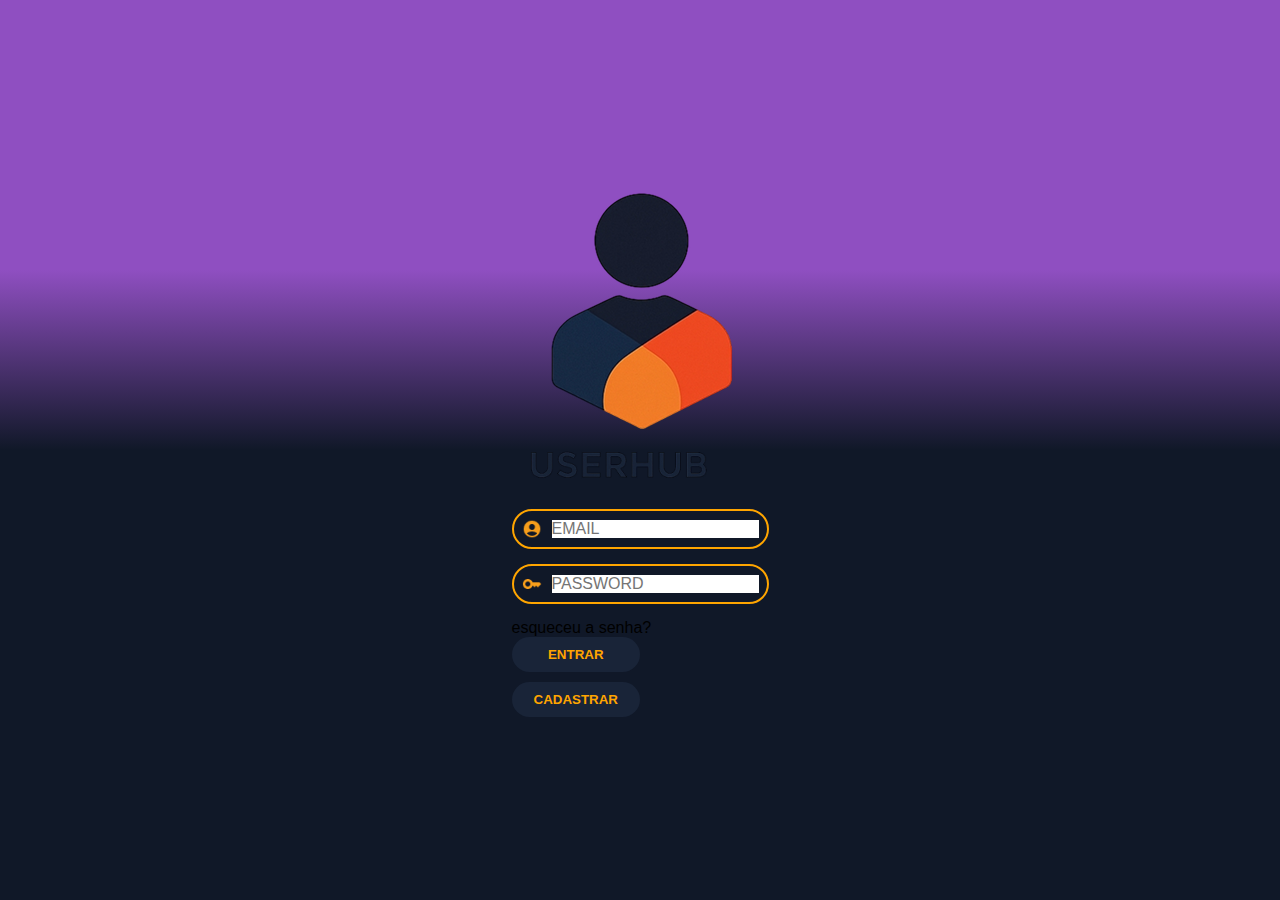
<file: index.html>
<html lang="pt-BR">
<head>
  <meta charset="UTF-8">
  <meta name="viewport" content="width=device-width, initial-scale=1.0">
  <title>Login - UserHub</title>
  <link rel="stylesheet" href="./css/style.css">
</head>
<body>
  <div class="container">
    <img src="./assets/logo.png" alt="User icon" class="main-icon">
  
    <div class="card-login">
      <img src="./assets/name.png" alt="UserHub" class="name-icon">
      <form id="loginForm">
        <div class="input-box">
          <img src="./assets/account-icon.png" alt="User icon" class="icon">
          <input id="email" type="email" placeholder="EMAIL" required autocomplete="off">
        </div>
        <div class="input-box">
          <img src="./assets/key-icon.png" alt="Key icon" class="icon">
          <input id="senha" type="password" placeholder="PASSWORD" required autocomplete="off">
        </div>
        <p id="forgot" class="forgot">esqueceu a senha?</p>
        <p id="loginError"></p>
        <button type="submit" class="btn">ENTRAR</button>
        <button type="button" class="btn" onclick="window.location.href='cadastro.html'">CADASTRAR</button>
      </form>
    </div>
  </div>
</body>
</html>
</file>
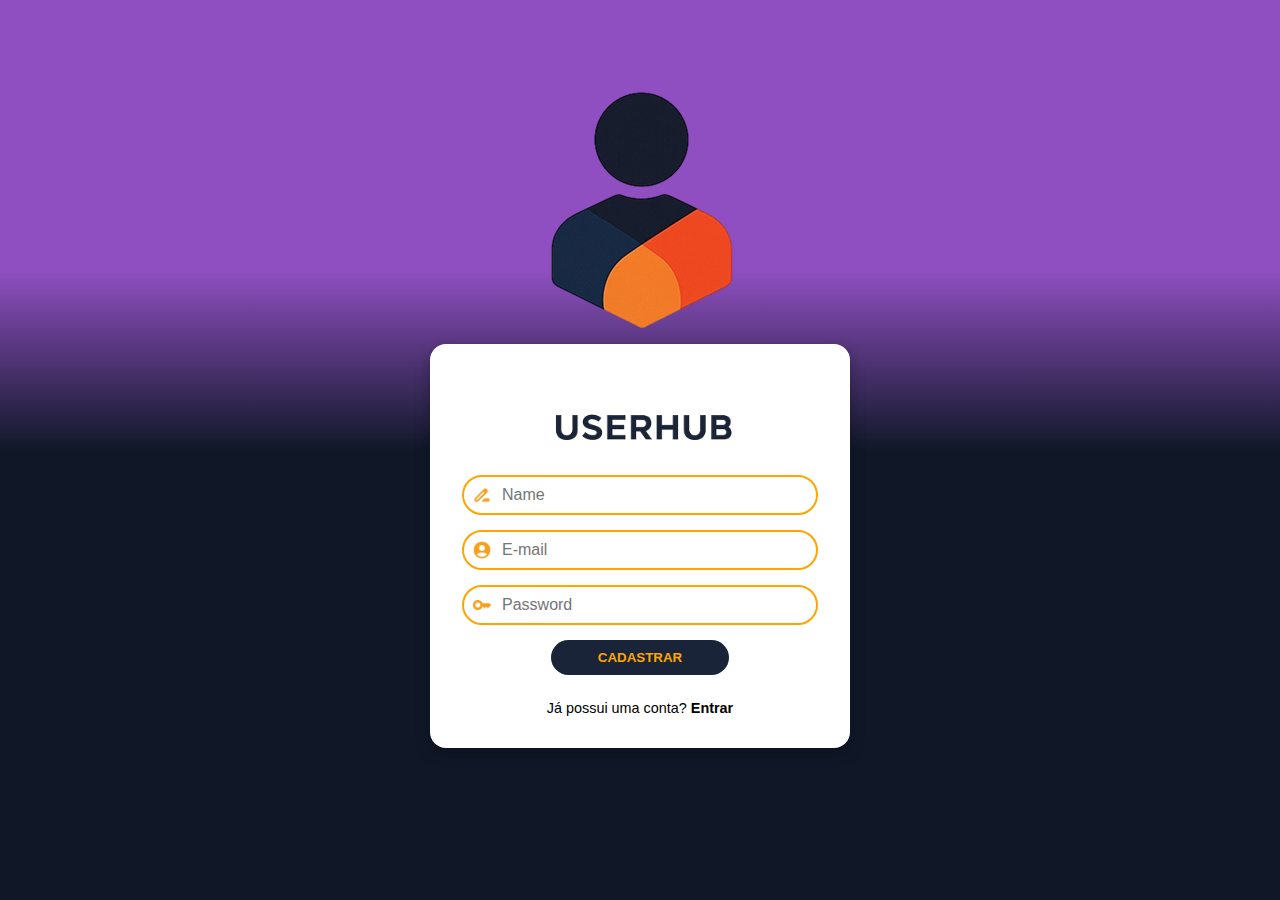
<file: cadastro.html>
<!DOCTYPE html>
<html lang="pt-BR">
<head>
  <meta charset="UTF-8">
  <meta name="viewport" content="width=device-width, initial-scale=1.0">
  <title>UserHub Register</title>
  <link rel="stylesheet" href="css/cadastro.css">

</head>
<body>
  <div class="container">
        <img src="./assets/logo.png" alt="User Icon" class="main-icon">
    <div class="form-box">
      <img src="./assets/name.png" alt="UserHub" class="name-icon">
      <form id="registerForm">
        <div class="input-box">
          <img src="./assets/name-register-icon.png" alt="Name Icon" class="icon">
          <input type="text" id="nome" placeholder="Name" required>
        </div>
        <div class="input-box">
          <img src="./assets/account-icon.png" alt="User icon" class="icon">
          <input type="email" id="email" placeholder="E-mail" required>
        </div>
        <div class="input-box">
          <img src="./assets/key-icon.png" alt="Key icon" class="icon">
          <input type="password" id="senha" placeholder="Password" required>
        </div>
        <p id="cadastroErro" class="mensagem-erro"></p>
        <p id="cadastroSucesso" class="mesagem-sucesso"></p>
        <button type="submit" class="btn">CADASTRAR</button>
      </form>
      <p class="login-link">Já possui uma conta? <a href="login.html">Entrar</a></p>
    </div>
  </div>
  <script src="js/cadastro.js"></script>
</body>
</html>
</file>
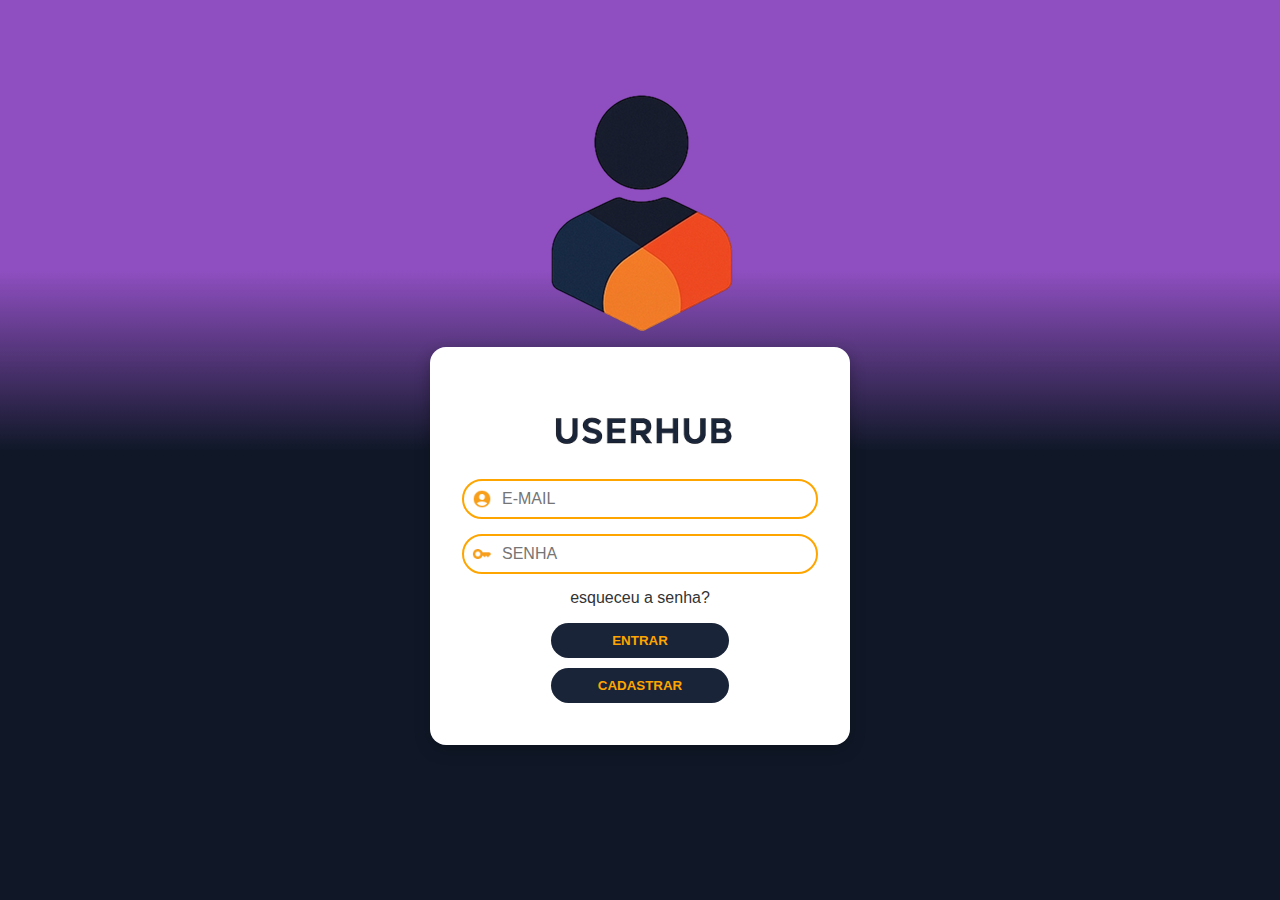
<file: listagem.html>
<!DOCTYPE html> 
<html lang="pt-BR"> 
<head>
  <meta charset="UTF-8" />
  <meta name="viewport" content="width=device-width, initial-scale=1" />
  <title>Listagem</title>
  <link rel="stylesheet" href="./css/listagem.css" />
</head>
<body>
  <header class="header">
    <div class="logo-container">
      <img src="assets/name.png" alt="logo-name" class="logo-name">
    </div>
    <div class="search-container">
      <input id="searchInput" type="text" placeholder="Buscar por nome..." />
    </div>
        <div class="user-menu">
          <span id="username"></span>
          <img src="" alt="User" class="user-icon" id="userIconImg">
          <div class="dropdown-content">
            <a href="perfil.html">Perfil</a>
              <a href="tmdb.html">Filmes</a>
              <a href="login.html" id="sair">Sair</a>
          </div>
        </div>
  </header>
  <main class="main">
    <div class="table-wrapper">
      <table class="user-table">
        <thead>
          <tr>
            <th>ID</th>
            <th>NOME</th>
            <th>E-MAIL</th>
            <th>DATA</th>
            <th>AÇÕES</th>
          </tr>
        </thead>
        <tbody id="userTableBody"></tbody>
      </table>
      <p class="user-count">USUÁRIOS CADASTRADOS: <span id="userCount">--</span></p>
    </div>
  </main>
  <div id="editModal" class="modal">
    <div class="modal-content">
      <span class="close-btn" onclick="closeEditModal()">&times;</span>
      <h2>Editar Usuário</h2>
      <input type="hidden" id="editUserId" />
      
      <label for="editNome">Nome:</label>
      <input type="text" id="editNome" />
      
      <label for="editEmail">E-mail:</label>
      <input type="email" id="editEmail" />
      
      <button onclick="saveUserEdit()">Salvar</button>
    </div>
  </div>

  <div id="confirmDeleteModal" class="modal">
    <div class="modal-content">
      <span class="close-btn" onclick="closeDeleteModal()">&times;</span>
      <h2>Confirmar Exclusão</h2>
      <p>Tem certeza que deseja excluir este usuário?</p>
      <input type="hidden" id="deleteUserId" />
      <div style="display: flex; justify-content: flex-end; gap: 10px; margin-top: 20px;">
        <button onclick="confirmDeleteUser()" style="background-color: #dc2626;">Excluir</button>
        <button onclick="closeDeleteModal()">Cancelar</button>
      </div>
    </div>
  </div>
    <footer>
      <div class="icon-container">
        <img src="./assets/logo.png" alt="Ícone de usuário" />
      </div>
    </footer>
  <script src="./js/listagem.js"></script>
</body>
</html>
</file>
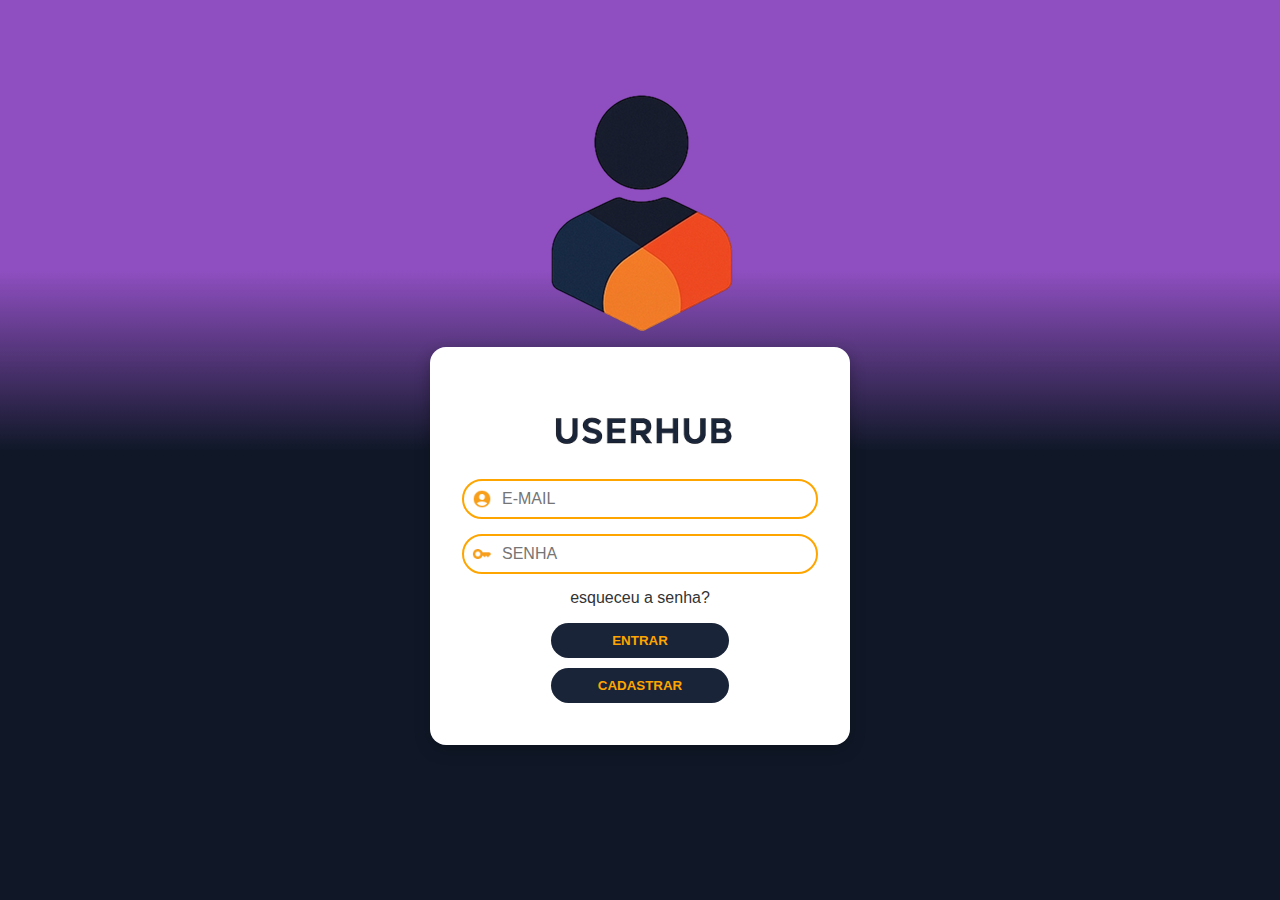
<file: login.html>
<!DOCTYPE html>
<html lang="pt-BR">
<head>
  <meta charset="UTF-8">
  <meta name="viewport" content="width=device-width, initial-scale=1.0">
  <title>Login - UserHub</title>
  <link rel="stylesheet" href="./css/login.css">
</head>
<body>
  <div class="container">
    <img src="./assets/logo.png" alt="User icon" class="main-icon">
  
    <div class="form-box">
      <img src="./assets/name.png" alt="UserHub" class="name-icon">
      <form id="loginForm">
        <div class="input-box">
          <img src="./assets/account-icon.png" alt="User icon" class="icon">
          <input id="email" type="email" placeholder="E-MAIL" required autocomplete="off">
        </div>
        <div class="input-box">
          <img src="./assets/key-icon.png" alt="Key icon" class="icon">
          <input id="senha" type="password" placeholder="SENHA" required autocomplete="off">
        </div>
        <p id="forgot" class="forgot">esqueceu a senha?</p>
        <p id="loginError"></p>
        <button type="submit" class="btn">ENTRAR</button>
        <button type="button" class="btn" onclick="window.location.href='cadastro.html'">CADASTRAR</button>
      </form>
    </div>
  </div>
  <script src="./js/login.js"></script>
</body>
</html>
</file>
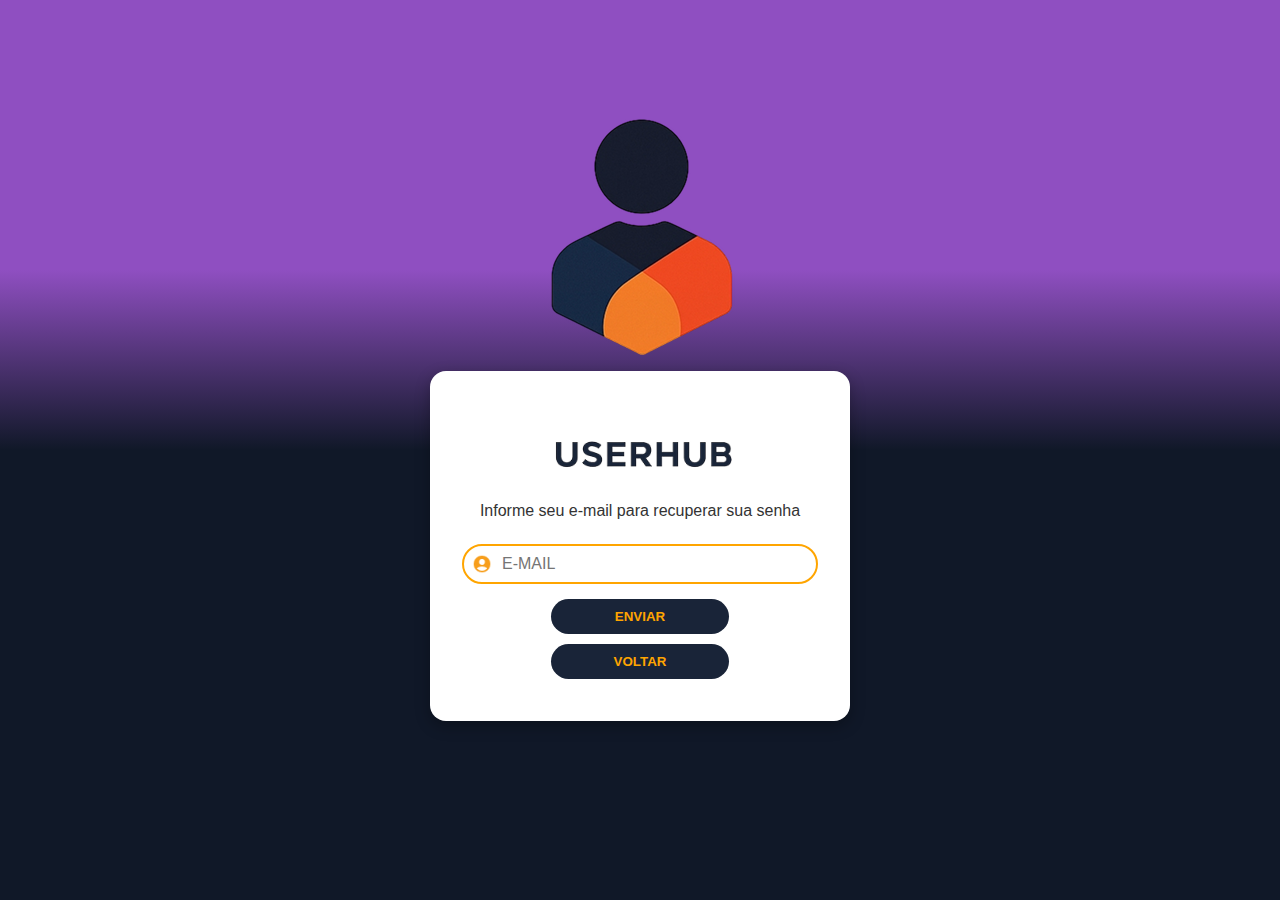
<file: recuperar.html>
<!DOCTYPE html>
<html lang="pt-BR">
<head>
  <meta charset="UTF-8">
  <meta name="viewport" content="width=device-width, initial-scale=1.0">
  <title>Recuperar Senha - UserHub</title>
  <link rel="stylesheet" href="./css/login.css">
</head>
<body>
  <div class="container">
    <img src="./assets/logo.png" alt="User icon" class="main-icon">

    <div class="form-box">
      <img src="./assets/name.png" alt="UserHub" class="name-icon">
      <form id="recoveryForm">
        <p style="margin-bottom: 1.5rem; font-size: 1rem; color: #333;">Informe seu e-mail para recuperar sua senha</p>
        <div class="input-box">
          <img src="./assets/account-icon.png" alt="User icon" class="icon">
          <input id="emailRecuperacao" type="email" placeholder="E-MAIL" required autocomplete="off">
        </div>
        <p id="recoveryMessage" style="color: red; font-size: 13px; margin-bottom: 10px;"></p>
        <button type="submit" class="btn">ENVIAR</button>
        <button type="button" class="btn" onclick="window.location.href='login.html'">VOLTAR</button>
      </form>
    </div>
  </div>
  <script>
    document.getElementById('recoveryForm').addEventListener('submit', function(event) {
      event.preventDefault();
      const email = document.getElementById('emailRecuperacao').value;
      const msg = document.getElementById('recoveryMessage');

      if (!email.includes('@')) {
        msg.textContent = 'Digite um e-mail válido.';
      } else {
        msg.style.color = 'green';
        msg.textContent = 'Se o e-mail estiver cadastrado, você receberá instruções de recuperação.';
      }
    });
  </script>
</body>
</html>
</file>
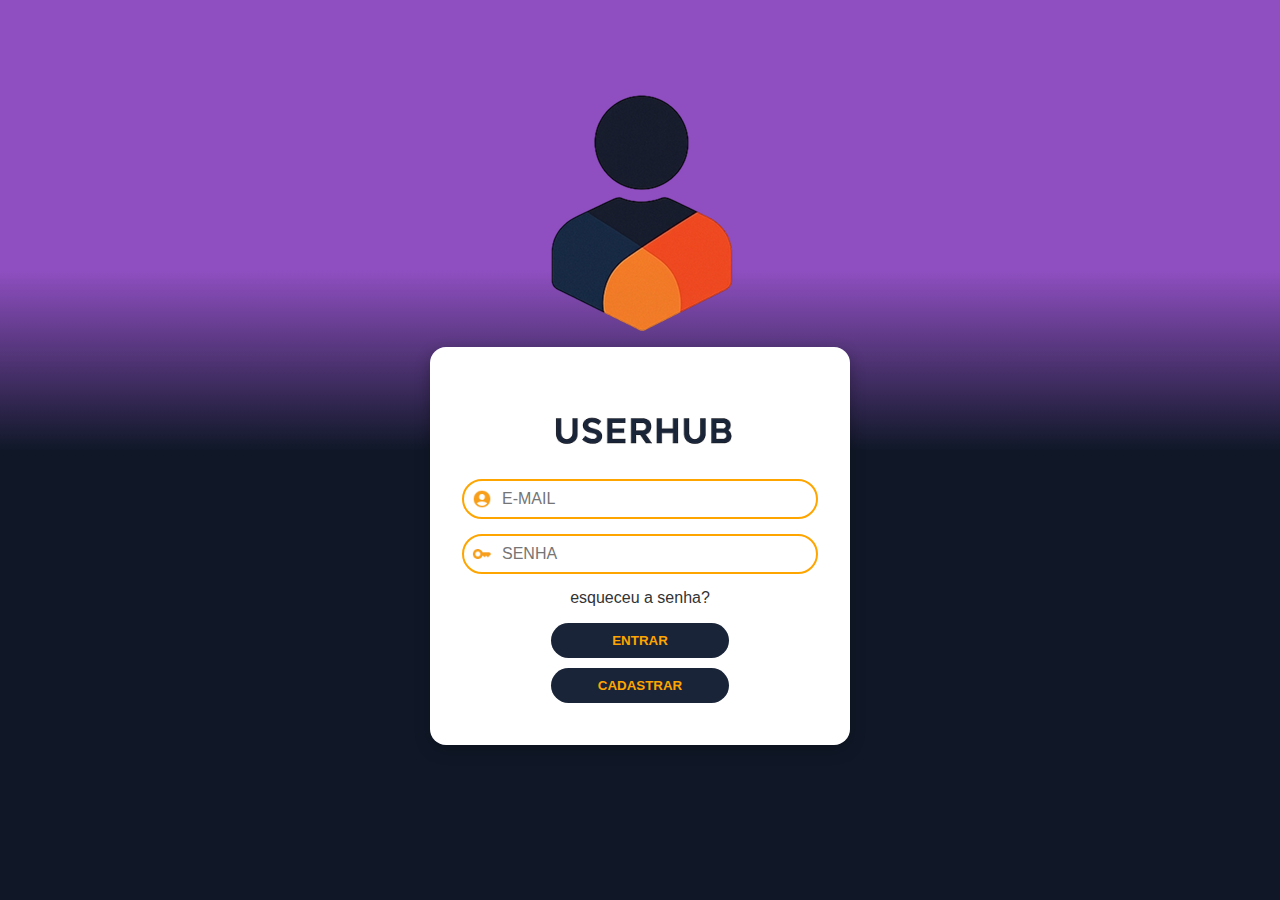
<file: tmdb.html>
<!DOCTYPE html>
<html lang="pt-BR">
<head>
  <meta charset="UTF-8">
  <meta name="viewport" content="width=device-width, initial-scale=1">
  <title>Filmes TMDB</title>
  <link rel="stylesheet" href="./css/tmdb.css">
</head>
<body>
  <header class="header">
    <div class="logo-container"></div>
      <img src="./assets/name.png" alt="Logo" class="logo-name">
    </div>
    <div class="search-container">
      <input id="searchInput" type="text" placeholder="Buscar por nome..." />
    </div>
      <div class="user-menu">
        <span id="username"></span>
        <img src="" alt="User" class="user-icon" id="userIconImg">
        <div class="dropdown-content">
          <a href="#" id="perfil">Perfil</a>
          <a href="#" id="listaUsuarios">Lista de Usuários</a>
          <a href="#" id="sair">Sair</a>
        </div>
      </div>
  </header>
  <main class="main">
    <div class="container">
      <div id="filmesList" class="filmes-list"></div>
      <div id="paginacao" class="paginacao"></div>
    </div>
    <div id="modal" class="modal hidden">
      <div class="modal-content">
        <span id="closeModal" class="close">&times;</span>
        <h2 id="modalTitle"></h2>
        <iframe id="modalTrailer" width="100%" height="315" frameborder="0" allowfullscreen></iframe>
        <p id="modalSinopse"></p>
      </div>
    </div>
  </main>
    <footer>
      <div class="icon-container">
        <img src="./assets/logo.png" alt="Ícone de usuário" />
      </div>
    </footer>
  <script src="./js/tmdb.js"></script>
</body>
</html>
</file>
<file: css/style.css>
* {
  margin: 0;
  padding: 0;
  box-sizing: border-box;
}

body, html {
  width: 100%;
  min-height: 100%;
  overflow-x: hidden;
  overflow-y: auto;
  font-family: Arial, sans-serif;
  background: linear-gradient(to bottom, #8F4FC1 30%, #101828 50%);
}

.container {
  width: 100%;
  min-height: 100vh;
  display: flex;
  flex-direction: column;
  align-items: center;
  justify-content: center;
  padding-top: 2rem;
  padding-bottom: 2rem;
}

.main-icon {
  width: 200px;
  margin-bottom: 10px;
}

.name-icon {
  width: 206px;
  margin-bottom: 1.5rem;
}

.form-box {
  background-color: #fff;
  padding: 2rem;
  padding-top: 4rem;
  border-radius: 1rem;
  box-shadow: 0 5px 15px rgba(0, 0, 0, 0.3);
  width: 90%;
  max-width: 420px;
  text-align: center;
  position: relative;
  margin-bottom: 5rem;
}

.input-box {
  display: flex;
  align-items: center;
  border: 2px solid orange;
  border-radius: 999px;
  padding: 0.5rem;
  margin-bottom: 15px;
}

.input-box input {
  border: none;
  outline: none;
  margin-left: 10px;
  width: 100%;
  font-size: 1rem;
}

.icon {
  width: 20px;
}

.btn {
  width: 50%;
  background-color: #192438;
  color: orange;
  padding: 10px;
  border: none;
  border-radius: 20px;
  margin-bottom: 10px;
  cursor: pointer;
  font-weight: bold;
  transition: background 0.3s;
}

.btn:hover {
  background-color: #e48000;
}

/* Responsividade */
@media (max-width: 600px) {
  .main-icon {
    width: 140px;
    margin-bottom: 1rem;
  }

  .name-icon {
    width: 140px;
  }

  .form-box {
    width: 90%;
    padding: 1.5rem 1rem;
    margin-bottom: 1rem;
  }

  .input-box {
    flex-direction: row;
    padding: 0.4rem;
  }

  .icon {
    width: 16px;
  }

  .btn, .register-btn {
    font-size: 0.9rem;
    padding: 8px;
  }
}

@media (min-width: 768px) and (max-width: 1024px) {
  .form-box {
    max-width: 500px;
    padding-top: 5rem;
    width: 100%;
    padding: 3rem 2rem;
    margin-bottom: 2rem;
  }

  .main-icon {
    width: 200px;
  }

  .input-box {
    padding: 1rem;
  }

  .btn, .register-btn {
    padding: 18px;
    width: 50%;
    font-size: 1.1em;
  }
}
</file>
<file: css/cadastro.css>
@import url('./logar.css');

.mensagem-erro {
  color: red;
  font-size: 0.85em;
  margin-top: 5px;
}

.mesagem-sucesso {
  color: green;
  font-size: 0.85em;
  margin-top: 5px;
}

.login-link {
  margin-top: 15px;
  font-size: 0.9em;
}

.login-link a {
  font-weight: bold;
  color: #000;
  text-decoration: none;
}
</file>
<file: css/listagem.css>
* { 
  margin: 0;
  padding: 0;
  box-sizing: border-box;
}

body, html {
  width: 100%;
  min-height: 100%;
  font-family: Arial, sans-serif;
  background-color: #f7f7f7;
}

.header {
  width: 100%;
  padding: 20px 40px;
  display: flex;
  align-items: center;
  justify-content: space-between;
  background-color: #ffffff;
  box-shadow: 0 4px 6px rgba(0,0,0,0.1);
  flex-wrap: wrap;
}

.logo {
  font-size: 24px;
  font-weight: bold;
  color: #101828;
}

.search-container {
  flex: 1;
  display: flex;
  justify-content: center;
  margin: 10px 0;
}

.search-container input {
  padding: 10px 20px;
  border: 1px solid #ccc;
  border-radius: 999px;
  width: 250px;
  max-width: 100%;
}

.profile-container {
  display: flex;
  align-items: center;
  gap: 10px;
  flex-wrap: wrap;
}

.profile-img {
  width: 40px;
  height: 40px;
  border-radius: 50%;
  object-fit: cover;
}

.main {
  padding: 40px 20px;
  width: 100%;
  overflow-x: auto;
}

.table-wrapper {
  overflow-x: auto;
  width: 100%;
  max-width: 800px;
  margin: 0 auto 20px;
}

.user-table {
  width: 100%;
  border-collapse: collapse;
  min-width: 600px;
}

.user-count {
  margin-top: 20px;
  font-size: 18px;
  color: #333;
  max-width: 800px;
  margin-left: 0;
  margin-right: auto;
  padding: 0 10px;
}

.user-table th,
.user-table td {
  padding: 12px 15px;
  border: 1px solid #ddd;
  text-align: center;
  font-size: 14px;
}

.user-table thead {
  background-color: #101828;
  color: white;
}

.user-table td button {
  padding: 6px 12px;
  border: none;
  border-radius: 5px;
  font-weight: bold;
  cursor: pointer;
  margin: 0 2px;
  color: #fff;
  font-size: 12px;
}

.edit-btn {
  background-color: #f97316;
}

.delete-btn {
  background-color: #dc2626;
}

.user-count {
  margin-top: 20px;
  font-size: 18px;
  color: #333;
  max-width: 800px;
  margin-left: 0;
  margin-right: auto;
  padding: 0 10px;
}

.icon-container {
  display: flex;
  justify-content: center;
  margin: 30px 0;
}

.icon-container img {
  width: 60px;
  height: auto;
  opacity: 0.8;
}

.modal {
  display: none;
  position: fixed;
  top: 0;
  left: 0;
  width: 100%;
  height: 100%;
  background-color: rgba(0, 0, 0, 0.5);
  justify-content: center;
  align-items: center;
  z-index: 999;
}

.modal-content {
  position: relative;
  background-color: #fff;
  padding: 20px 30px;
  border-radius: 10px;
  width: 90%;
  max-width: 400px;
  box-shadow: 0 4px 8px rgba(0,0,0,0.2);
  text-align: left;
}

.modal-content input[type="text"],
.modal-content input[type="email"] {
  width: 100%;
  padding: 8px;
  margin: 8px 0 16px;
  border: 1px solid #ccc;
  border-radius: 5px;
}

.modal-content button {
  background-color: #1d4ed8;
  color: white;
  padding: 10px 20px;
  border: none;
  border-radius: 6px;
  cursor: pointer;
}

.modal-content button:hover {
  background-color: #2563eb;
}

.close-btn {
  position: absolute;
  top: 10px;
  right: 16px;
  font-size: 24px;
  font-weight: bold;
  color: #333;
  cursor: pointer;
}

@media (max-width: 768px) {
  .header {
    flex-direction: column;
    gap: 20px;
    padding: 20px;
  }

  .search-container {
    width: 100%;
  }

  .search-container input {
    width: 100%;
  }

  .main {
    padding: 20px 10px;
  }

  .user-table th,
  .user-table td {
    font-size: 13px;
    padding: 8px 10px;
  }

  .user-count {
    font-size: 16px;
  }

  .profile-container {
    justify-content: center;
  }
}

@media (max-width: 480px) {
  .logo {
    font-size: 20px;
    text-align: center;
    width: 100%;
  }

  .user-table td button {
    padding: 4px 6px;
    font-size: 10px;
  }

  .search-container input {
    font-size: 14px;
  }

  .header {
    padding: 15px;
  }

  .main {
    padding: 10px;
  }

  .user-count {
    font-size: 14px;
  }
}

#confirmDeleteModal .modal-content {
  background-color: #ffffff;
  padding: 30px 20px 25px;
  border-radius: 12px;
  width: 90%;
  max-width: 420px;
  box-shadow: 0 10px 25px rgba(0, 0, 0, 0.15);
  text-align: center;
  position: relative;
}

#confirmDeleteModal .modal-content h2 {
  font-size: 22px;
  margin-bottom: 10px;
  color: #111827;
  font-weight: 700;
}

#confirmDeleteModal .modal-content p {
  font-size: 16px;
  color: #374151;
  margin-bottom: 30px;
}

#confirmDeleteModal .modal-content .button-group {
  display: flex;
  justify-content: center;
  gap: 12px;
}

#confirmDeleteModal .modal-content button {
  padding: 10px 20px;
  font-size: 14px;
  font-weight: 600;
  border-radius: 8px;
  border: none;
  cursor: pointer;
  transition: background-color 0.3s ease;
}

#confirmDeleteModal .modal-content .delete-btn {
  background-color: #dc2626;
  color: #fff;
}

#confirmDeleteModal .modal-content .delete-btn:hover {
  background-color: #b91c1c;
}

#confirmDeleteModal .modal-content .cancel-btn {
  background-color: #6b7280;
  color: #fff;
}

#confirmDeleteModal .modal-content .cancel-btn:hover {
  background-color: #4b5563;
}

#confirmDeleteModal .close-btn {
  position: absolute;
  top: 12px;
  right: 16px;
  font-size: 20px;
  font-weight: bold;
  color: #6b7280;
  cursor: pointer;
  transition: color 0.2s ease;
}

#confirmDeleteModal .close-btn:hover {
  color: #111827;
}
</file>
<file: css/login.css>
@import url('./style.css');

#loginError {
  color: red;
  font-size: 13px;
  margin-bottom: 10px;
}

.forgot {
  font-size: 1rem;
  margin-bottom: 1rem;
  color: #333;
}

@media (min-width: 768px) and (max-width: 1024px) {
  .forgot {
    font-size: 1.1rem;
  }
}
</file>
<file: css/tmdb.css>
@import url('./base.css');

.container {
  width: 100%;
  min-height: 100vh;
  display: flex;
  flex-direction: column;
  align-items: center;
  justify-content: flex-start;
  padding: 10px;
}

.filmes-list {
  width: 100%;
  max-width: 1200px;
  display: grid;
  grid-template-columns: repeat(6, 1fr);
  gap: 1rem;
  margin-top: 1rem;
}

.filme-card {
  background-color: #192438;
  color: orange;
  border-radius: 1rem;
  overflow: hidden;
  text-align: center;
  cursor: pointer;
  transition: transform 0.2s;
}

.filme-card:hover {
  transform: scale(1.05);
}

.filme-card img {
  width: 100%;
  height: 240px;
  object-fit: cover;
  border-top-left-radius: 1rem;
  border-top-right-radius: 1rem;
}

.filme-card h3 {
  font-size: 1rem;
  margin: 0.5rem 0;
}

.close {
  position: absolute;
  right: 20px;
  top: 10px;
  font-size: 2rem;
  cursor: pointer;
  color: #000;
}

.hidden {
  display: none;
}

.paginacao {
  display: flex;
  justify-content: center;
  margin-top: 2rem;
  gap: 0.5rem;
  flex-wrap: wrap;
}

.pagina-btn {
  background-color: #192438;
  color: orange;
  border: none;
  border-radius: 0.5rem;
  padding: 0.5rem 1rem;
  cursor: pointer;
  transition: background-color 0.2s;
}

.pagina-btn:hover {
  background-color: #2a3a5a;
}

.pagina-btn.active {
  background-color: orange;
  color: #192438;
  font-weight: bold;
}

.sem-resultados {
  color: orange;
  text-align: center;
  grid-column: 1 / -1;
  padding: 2rem;
  font-size: 1.2rem;
}

@media (max-width: 1024px) {
  .filmes-list {
    grid-template-columns: repeat(4, 1fr);
  }
}

@media (max-width: 480px) {
  .main-icon {
    width: 150px;
  }

  .input-busca {
    width: 90%;
  }

  .filmes-list {
    grid-template-columns: repeat(2, 1fr);
  }

  .pagina-btn {
    padding: 0.3rem 0.6rem;
    font-size: 0.8rem;
  }
}
</file>
